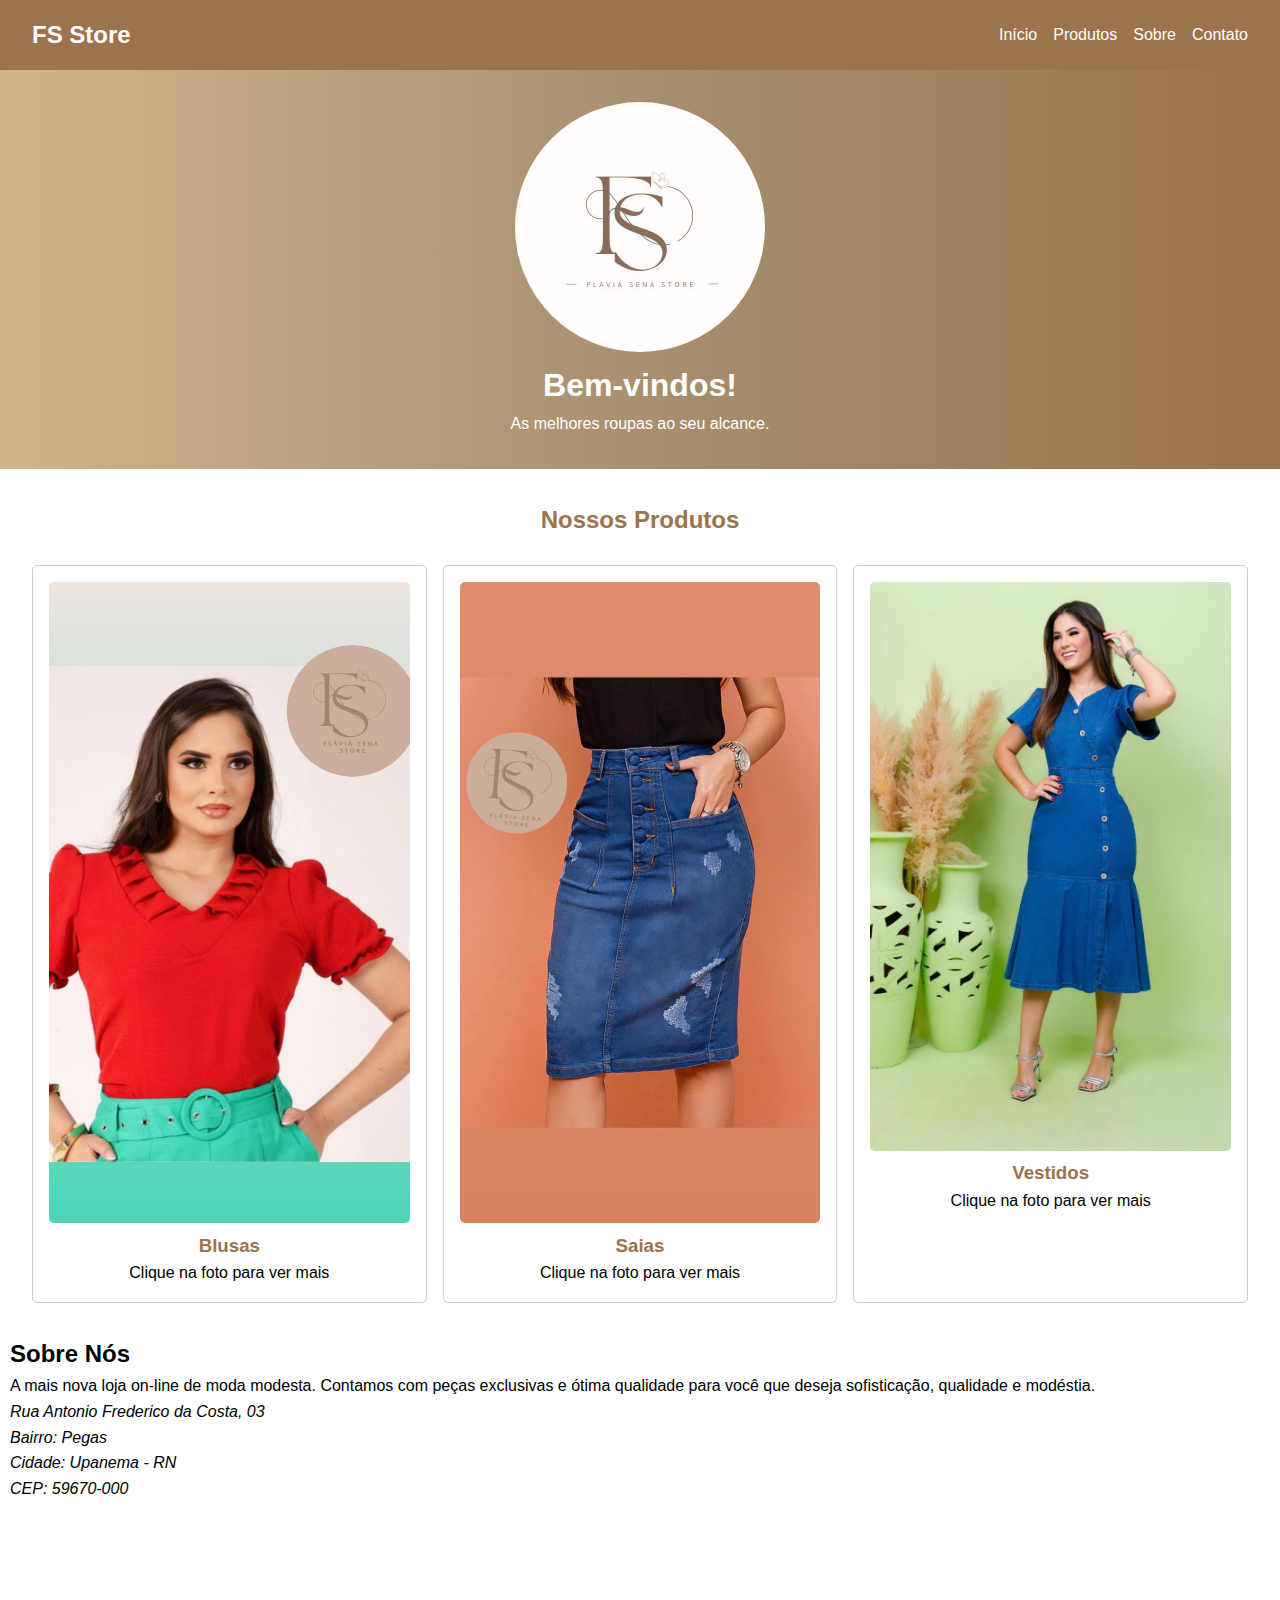
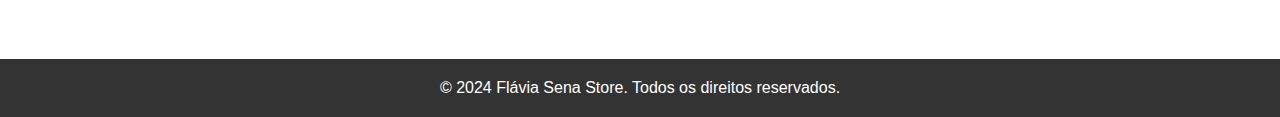
<file: index.html>
<!DOCTYPE html>
<html lang="pt-BR">

<head>
    <meta charset="UTF-8">
    <meta name="viewport" content="width=device-width, initial-scale=1.0">
    <title>Flávia Sena Store</title>
    <link rel="stylesheet" href="styles.css">
</head>

<body>
    <header>
        <div class="logo">FS Store</div>
        <nav>
            <ul class="nav-links">
                <li><a href="#logo">Início</a></li>
                <li><a href="#produtos">Produtos</a></li>
                <li><a href="#sobre">Sobre</a></li>
                <li><a href="https://wa.me/5584996482992?text=Olá%2C+gostaria+de+saber+mais+sobre+os+produtos."
                        target="_blank" class="whatsapp-link">
                        Contato</a></li>
            </ul>
        </nav>
    </header>

    <main>
        <section id="home" class="banner">
            <img src="./FS Stores/logo2.jpg">
            <h1>Bem-vindos!</h1>
            <p>As melhores roupas ao seu alcance.</p>
        </section>

        <section id="produtos" class="produtos">
            <h2>Nossos Produtos</h2><br>
            <div class="grid">
                <div class="produto">
                    <a href=".//blusas.html"><img src="./FS Stores/FS Store/blusas/blusa1.jpg" alt="Produto 1"></a>
                    <h3>Blusas</h3>
                    <p>Clique na foto para ver mais</p>
                </div>
                <div class="produto">
                    <a href=".//saias.html"><img src="./FS Stores/FS Store/saia/saia1.jpg" alt="Produto 1"></a>
                    <h3>Saias</h3>
                    <p>Clique na foto para ver mais</p>
                </div>
                <div class="produto">
                    <a href=".//vestidos.html"><img src="./FS Stores/FS Store/vestidos/vestido1.jpg"
                            alt="Produto 1"></a>
                    <h3>Vestidos</h3>
                    <p>Clique na foto para ver mais</p>
                </div>
            </div>
        </section>

        <section id="sobre" class="sobre">
            <h2>Sobre Nós</h2>
            <p>A mais nova loja on-line de moda modesta. Contamos com peças exclusivas e ótima qualidade para você que
                deseja sofisticação, qualidade e modéstia.</p>
            <address>
                Rua Antonio Frederico da Costa, 03<br>
                Bairro: Pegas<br>
                Cidade: Upanema - RN<br>
                CEP: 59670-000<br>
            </address>
            <iframe src="https://www.google.com/maps/embed?pb=!1m21!1m12!1m3!1d307.9314990137196!2d-37.2652326107808!3d-5.644261069618916!2m3!1f0!2f0!3f0!3m2!1i1024!2i768!4f13.1!4m6!3e0!4m0!4m3!3m2!1d-5.644162642681236!2d-37.26489129969209!5e1!3m2!1spt-BR!2sbr!4v1732812798079!5m2!1spt-BR!2sbr" width="600" height="450" style="border:0;" allowfullscreen="" loading="lazy" referrerpolicy="no-referrer-when-downgrade"></iframe>
        </section>
    </main>

    <footer>
        <p>&copy; 2024 Flávia Sena Store. Todos os direitos reservados.</p>
    </footer>

    <script>
        const menuBtn = document.getElementById('menu-btn');
        const menu = document.getElementById('menu');

        menuBtn.addEventListener('click', () => {
            if (menu.style.display === 'none') {
                menu.style.display = 'block';
            } else {
                menu.style.display = 'none';
            }
        });
    </script>
</body>

</html>
</file>
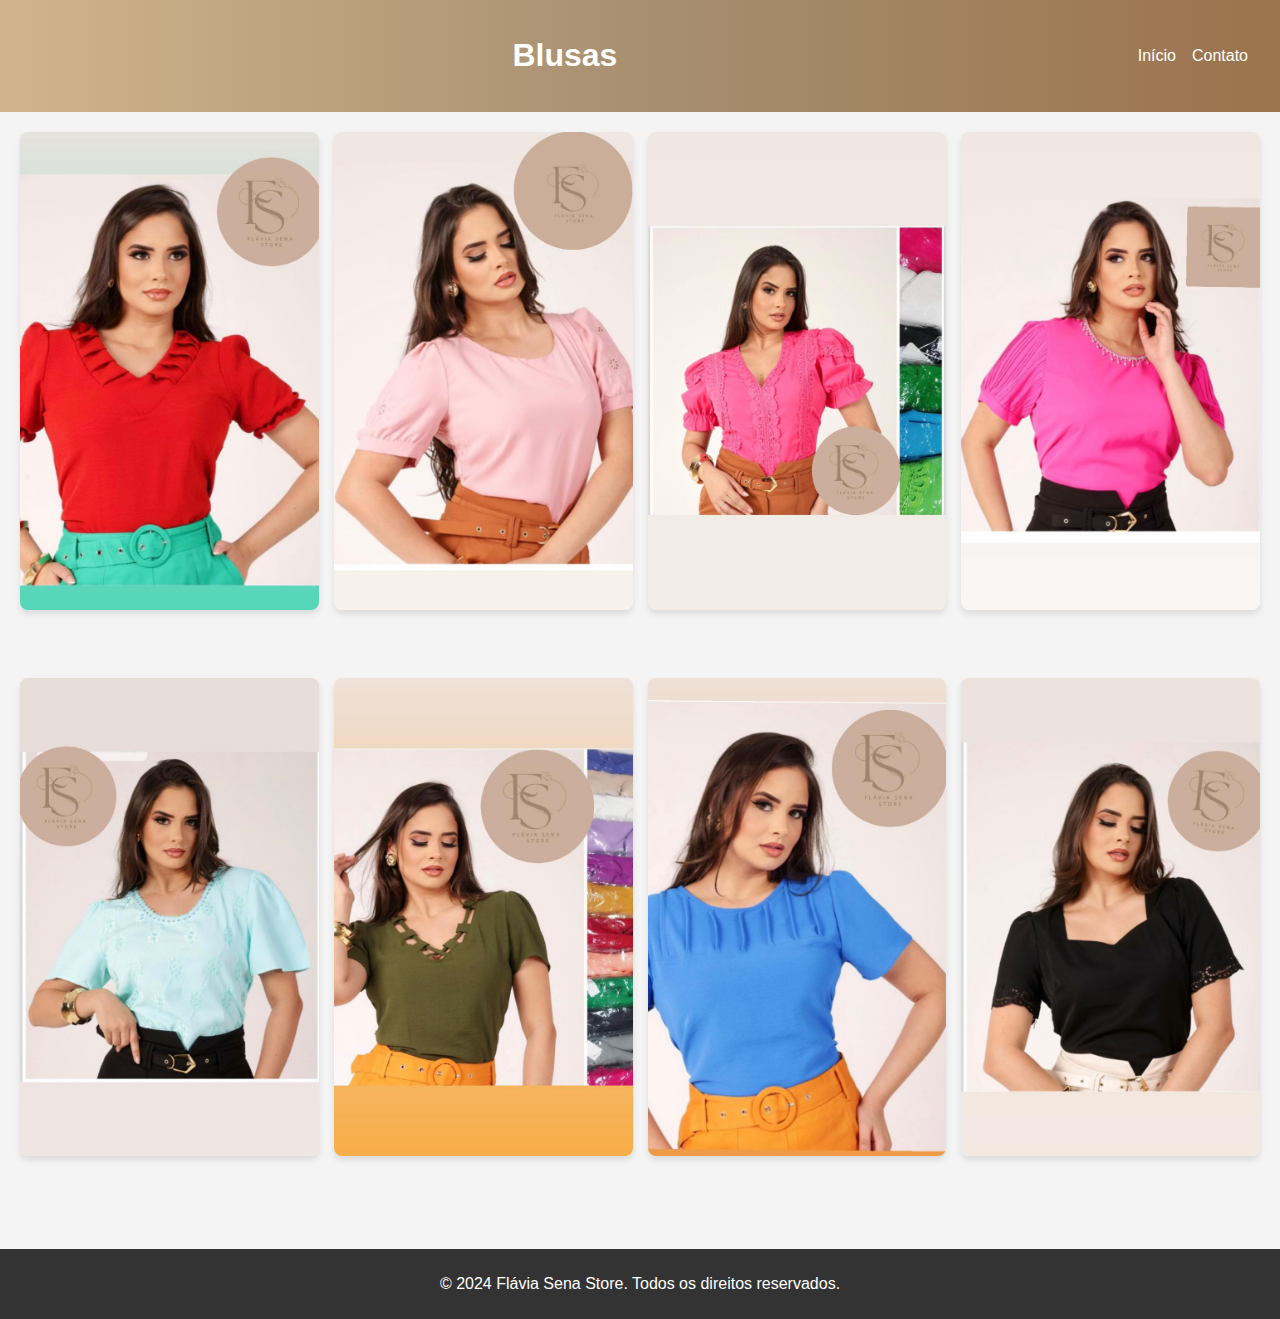
<file: blusas.html>
<!DOCTYPE html>
<html lang="pt-BR">

<head>
    <meta charset="UTF-8">
    <meta name="viewport" content="width=device-width, initial-scale=1.0">
    <title>Flávia Sena Store</title>
    <link rel="stylesheet" href="styles2.css">
</head>

<body>
    <header>
        <div class="logo"></div>
        <h1>Blusas</h1>
        <nav>
            <ul class="nav-links">
                <li><a href="./index.html">Início</a></li>
                <li><a href="https://wa.me/5584996482992?text=Olá%2C+gostaria+de+saber+mais+sobre+os+produtos."
                        target="_blank" class="whatsapp-link">
                        Contato</a></li>
            </ul>
        </nav>
    </header>

    <div class="gallery-container">
        <img src="./FS Stores/FS Store/blusas/blusa1.jpg" alt="Foto 1">
        <img src="./FS Stores/FS Store/blusas/blusa2.jpg" alt="Foto 2">
        <img src="./FS Stores/FS Store/blusas/blusa3.jpg" alt="Foto 3">
        <img src="./FS Stores/FS Store/blusas/blusa4.jpg" alt="Foto 4">
        <img src="./FS Stores/FS Store/blusas/blusa5.jpg" alt="Foto 5">
        <img src="./FS Stores/FS Store/blusas/blusa6.jpg" alt="Foto 6">
        <img src="./FS Stores/FS Store/blusas/blusa7.jpg" alt="Foto 7">
        <img src="./FS Stores/FS Store/blusas/blusa8.jpg" alt="Foto 8">
    </div>

    <footer>
        <p>&copy; 2024 Flávia Sena Store. Todos os direitos reservados.</p>
    </footer>
</body>

</html>
</file>
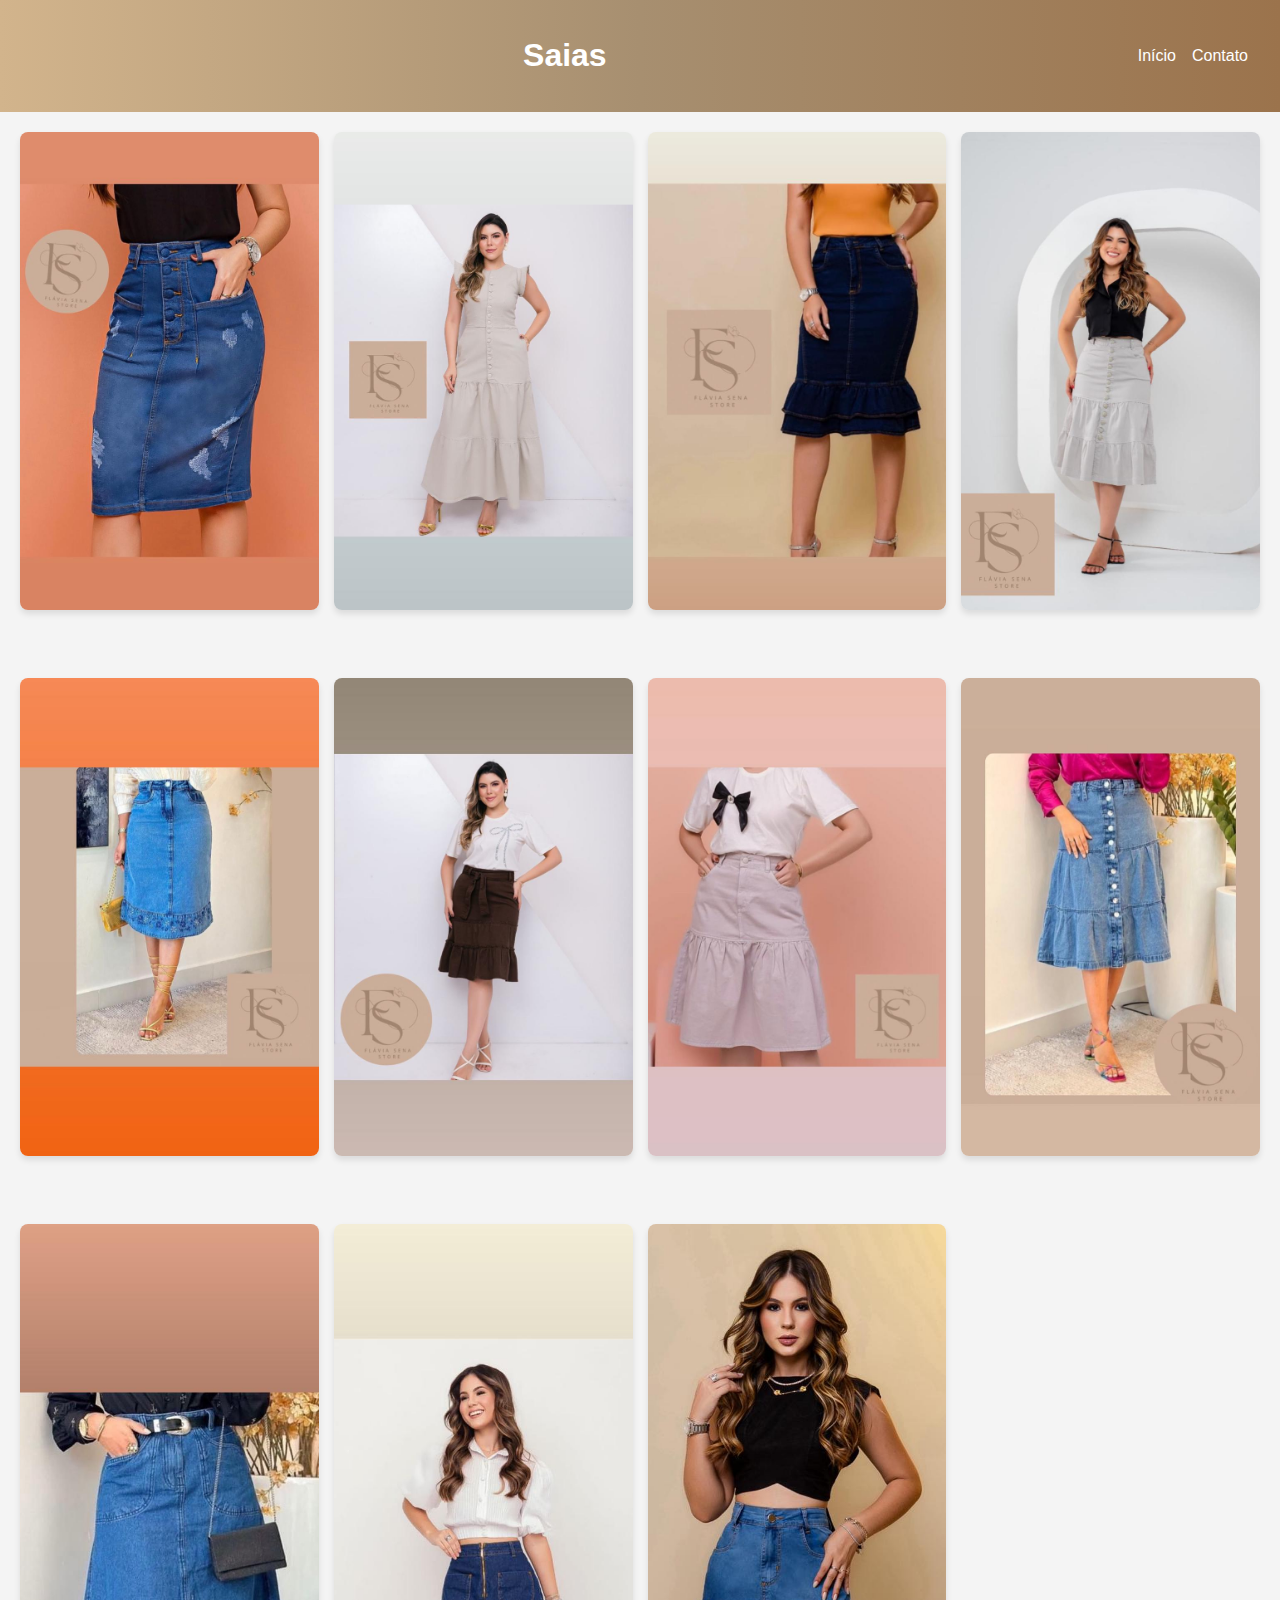
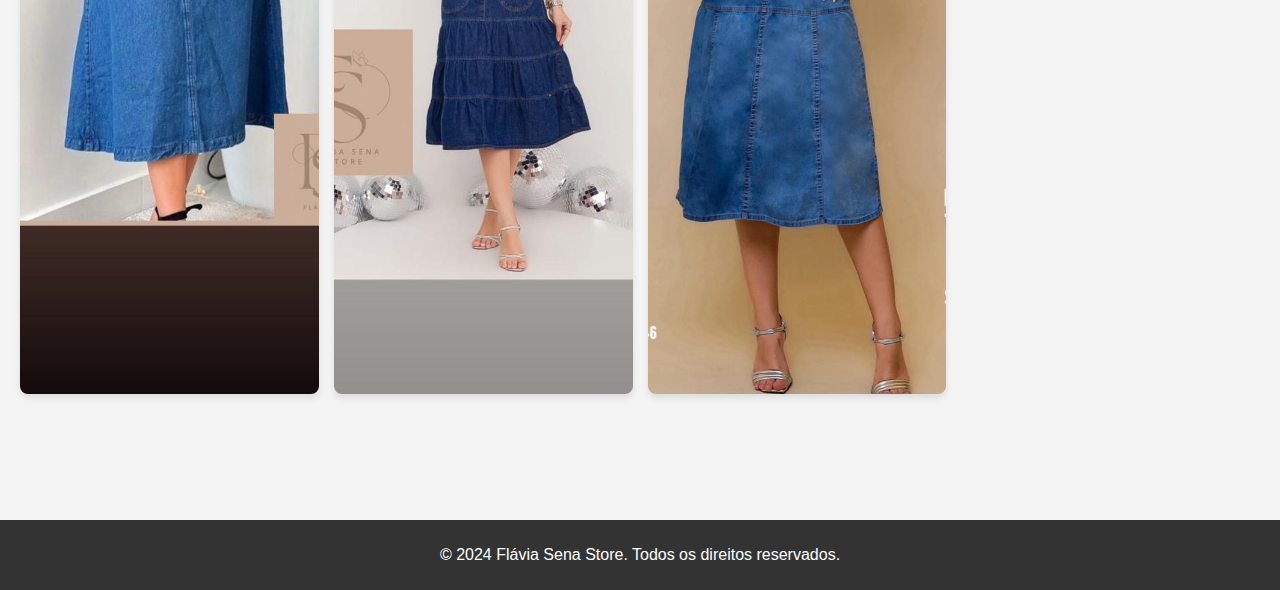
<file: saias.html>
<!DOCTYPE html>
<html lang="pt-BR">

<head>
    <meta charset="UTF-8">
    <meta name="viewport" content="width=device-width, initial-scale=1.0">
    <title>Flávia Sena Store</title>
    <link rel="stylesheet" href="styles2.css">
</head>

<body>
    <header>
        <div class="logo"></div>
        <h1>Saias</h1>
        <nav>
            <ul class="nav-links">
                <li><a href="./index.html">Início</a></li>
                <li><a href="https://wa.me/5584996482992?text=Olá%2C+gostaria+de+saber+mais+sobre+os+produtos."
                        target="_blank" class="whatsapp-link">
                        Contato</a></li>
            </ul>
        </nav>
    </header>

    <div class="gallery-container">
        <img src="./FS Stores/FS Store/saia/saia1.jpg" alt="Foto 1">
        <img src="./FS Stores/FS Store/saia/saia2.jpg" alt="Foto 2">
        <img src="./FS Stores/FS Store/saia/saia3.jpg" alt="Foto 3">
        <img src="./FS Stores/FS Store/saia/saia4.jpg" alt="Foto 4">
        <img src="./FS Stores/FS Store/saia/saia5.jpg" alt="Foto 5">
        <img src="./FS Stores/FS Store/saia/saia6.jpg" alt="Foto 6">
        <img src="./FS Stores/FS Store/saia/saia7.jpg" alt="Foto 7">
        <img src="./FS Stores/FS Store/saia/saia8.jpg" alt="Foto 8">
        <img src="./FS Stores/FS Store/saia/saia9.jpg" alt="Foto 9">
        <img src="./FS Stores/FS Store/saia/saia10.jpg" alt="Foto 10">
        <img src="./FS Stores/FS Store/saia/saia11.jpg" alt="Foto 11">

    </div>

    <footer>
        <p>&copy; 2024 Flávia Sena Store. Todos os direitos reservados.</p>
    </footer>
</body>

</html>
</file>
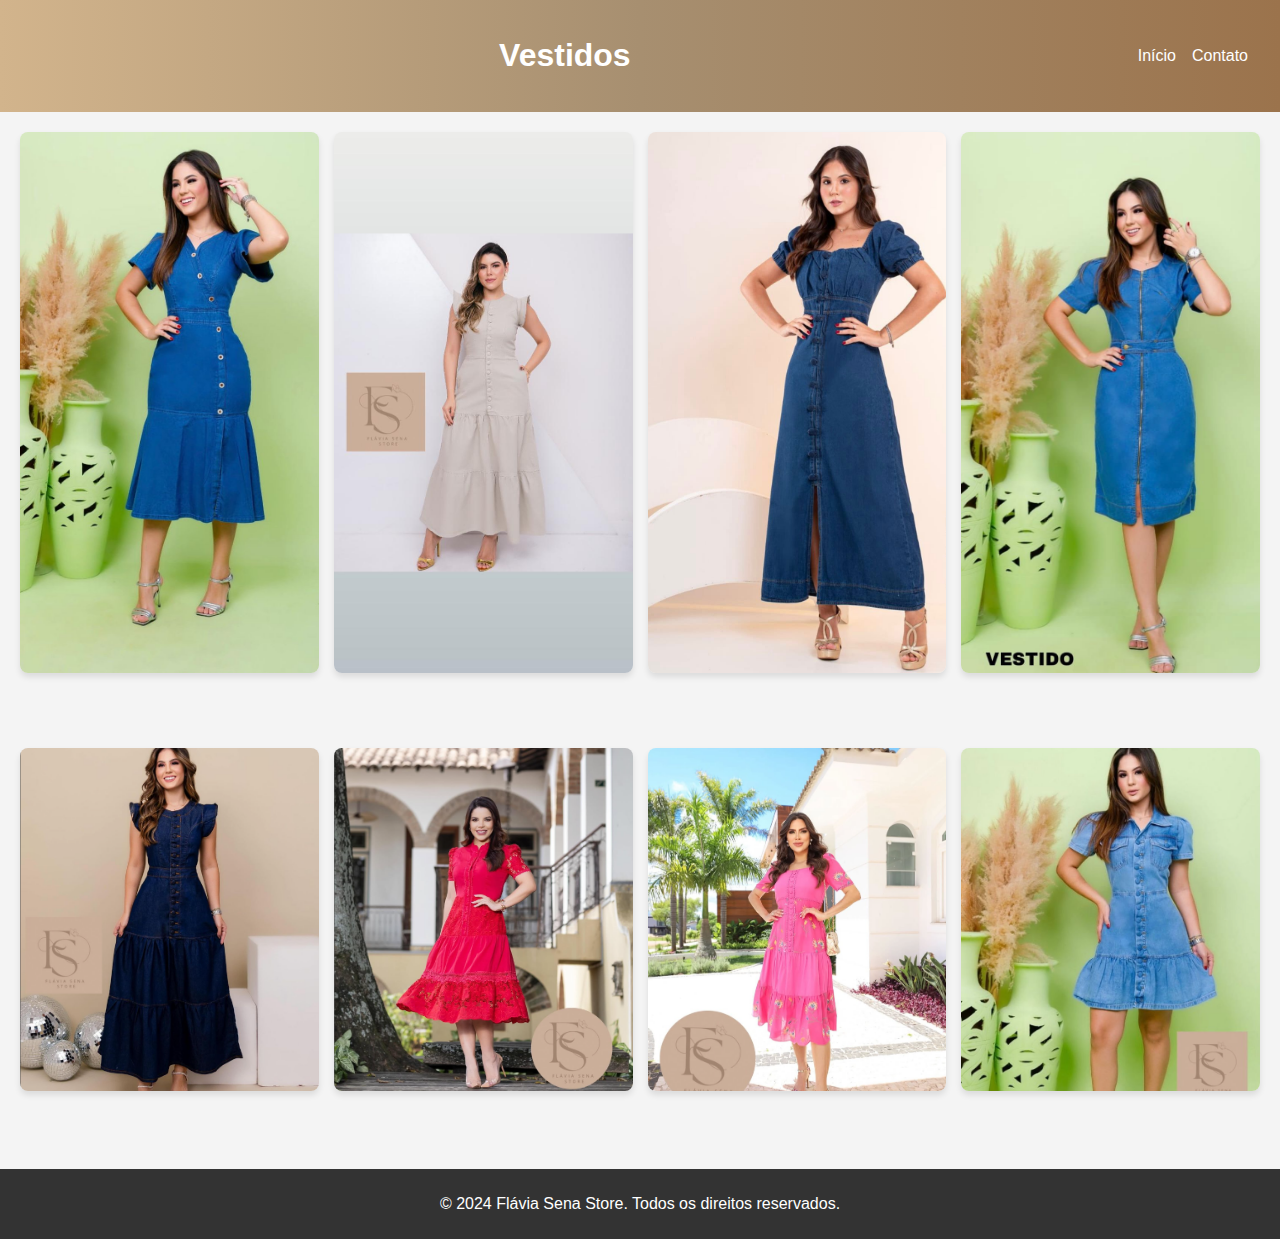
<file: vestidos.html>
<!DOCTYPE html>
<html lang="pt-BR">

<head>
    <meta charset="UTF-8">
    <meta name="viewport" content="width=device-width, initial-scale=1.0">
    <title>Flávia Sena Store</title>
    <link rel="stylesheet" href="styles2.css">
</head>

<body>
    <header>
        <div class="logo"></div>
        <h1>Vestidos</h1>
        <nav>
            <ul class="nav-links">
                <li><a href="./index.html">Início</a></li>
                <li><a href="https://wa.me/5584996482992?text=Olá%2C+gostaria+de+saber+mais+sobre+os+produtos."
                        target="_blank" class="whatsapp-link">
                        Contato</a></li>
            </ul>
        </nav>
    </header>

    <div class="gallery-container">
        <img src="./FS Stores/FS Store/vestidos/vestido1.jpg" alt="Foto 1">
        <img src="./FS Stores/FS Store/vestidos/vestido2.jpg" alt="Foto 2">
        <img src="./FS Stores/FS Store/vestidos/vestido3.jpg" alt="Foto 3">
        <img src="./FS Stores/FS Store/vestidos/vestido4.jpg" alt="Foto 4">
        <img src="./FS Stores/FS Store/vestidos/vestido5.png" alt="Foto 5">
        <img src="./FS Stores/FS Store/vestidos/vestido6.png" alt="Foto 6">
        <img src="./FS Stores/FS Store/vestidos/vestido7.png" alt="Foto 7">
        <img src="./FS Stores/FS Store/vestidos/vestido8.png" alt="Foto 8">
    </div>

    <footer>
        <p>&copy; 2024 Flávia Sena Store. Todos os direitos reservados.</p>
    </footer>
</body>

</html>
</file>
<file: styles.css>
* {
    margin: 0;
    padding: 0;
    box-sizing: border-box;
}

body {
    font-family: Arial, sans-serif;
    line-height: 1.6;
}

header {
    display: flex;
    justify-content: space-between;
    align-items: center;
    padding: 1rem 2rem;
    background-color: #9b734c;
    color: #fff;
}

header .logo {
    font-size: 1.5rem;
    font-weight: bold;
}

.nav-links {
    list-style: none;
    display: flex;
    gap: 1rem;
}

.nav-links a {
    text-decoration: none;
    color: #fff;
    transition: color 0.3s;
}

.nav-links a:hover {
    color: #ff6347;
}

.banner {
    text-align: center;
    padding: 2rem;
    background: linear-gradient(to right, #d2b48c, #a78f70, #9b734c);
    color: #fff;
}

.banner img {
    width: 250px;
    height: 250px;
    border-radius: 200px;
}

.produtos {
    padding: 2rem;
    text-align: center;

}
.produtos h2{
    color:#9b734c ;
}

.produtos .grid {
    display: grid;
    grid-template-columns: repeat(auto-fit, minmax(200px, 1fr));
    gap: 1rem;
}

.produto {
    border: 1px solid #ccc;
    padding: 1rem;
    border-radius: 5px;
    transition: transform 0.3s;
}
.produto h3{
    color: #9b734c;
}

.produto img {
    max-width: 100%;
    height: auto;
    border-radius: 5px;
}

.produto:hover {
    transform: scale(1.05);
}

footer {
    text-align: center;
    padding: 1rem;
    background-color: #333;
    color: #fff;
    
}
.sobre{
    margin-left: 10px;
}
.sobre iframe{
    height: 150px;
    width: 150px;
    
}
</file>
<file: styles2.css>
body {
    font-family: Arial, sans-serif;
    margin: 0;
    padding: 0;
    background-color: #f4f4f4;
}

header {
    background: linear-gradient(to right, #d2b48c, #a78f70, #9b734c);
    color: #fff;
    padding: 1rem;
    text-align: center;
    display: flex;
    justify-content: space-between;
    align-items: center;
    padding: 1rem 2rem;
}
header h1{
    text-align: center;
    color: #fff;
}
header .logo {
    font-size: 1.5rem;
    font-weight: bold;
    text-align: center;
}
.nav-links {
    list-style: none;
    display: flex;
    gap: 1rem;
}
.nav-links a {
    text-decoration: none;
    color: #fff;
    transition: color 0.3s;
}

.gallery-container {
    display: grid;
    grid-template-columns: repeat(auto-fit, minmax(250px, 1fr));
    gap: 15px;
    padding: 20px;
}

.gallery-container img {
    width: 100%;
    height: 90%;
    border-radius: 8px;
    box-shadow: 0 4px 6px rgba(0, 0, 0, 0.1);
    transition: transform 0.2s ease-in-out;
    object-fit: cover
}

.gallery-container img:hover {
    transform: scale(1.05);
}

footer {
    text-align: center;
    padding: 10px;
    background-color: #333;
    color: white;
    margin-top: 20px;
}
</file>
